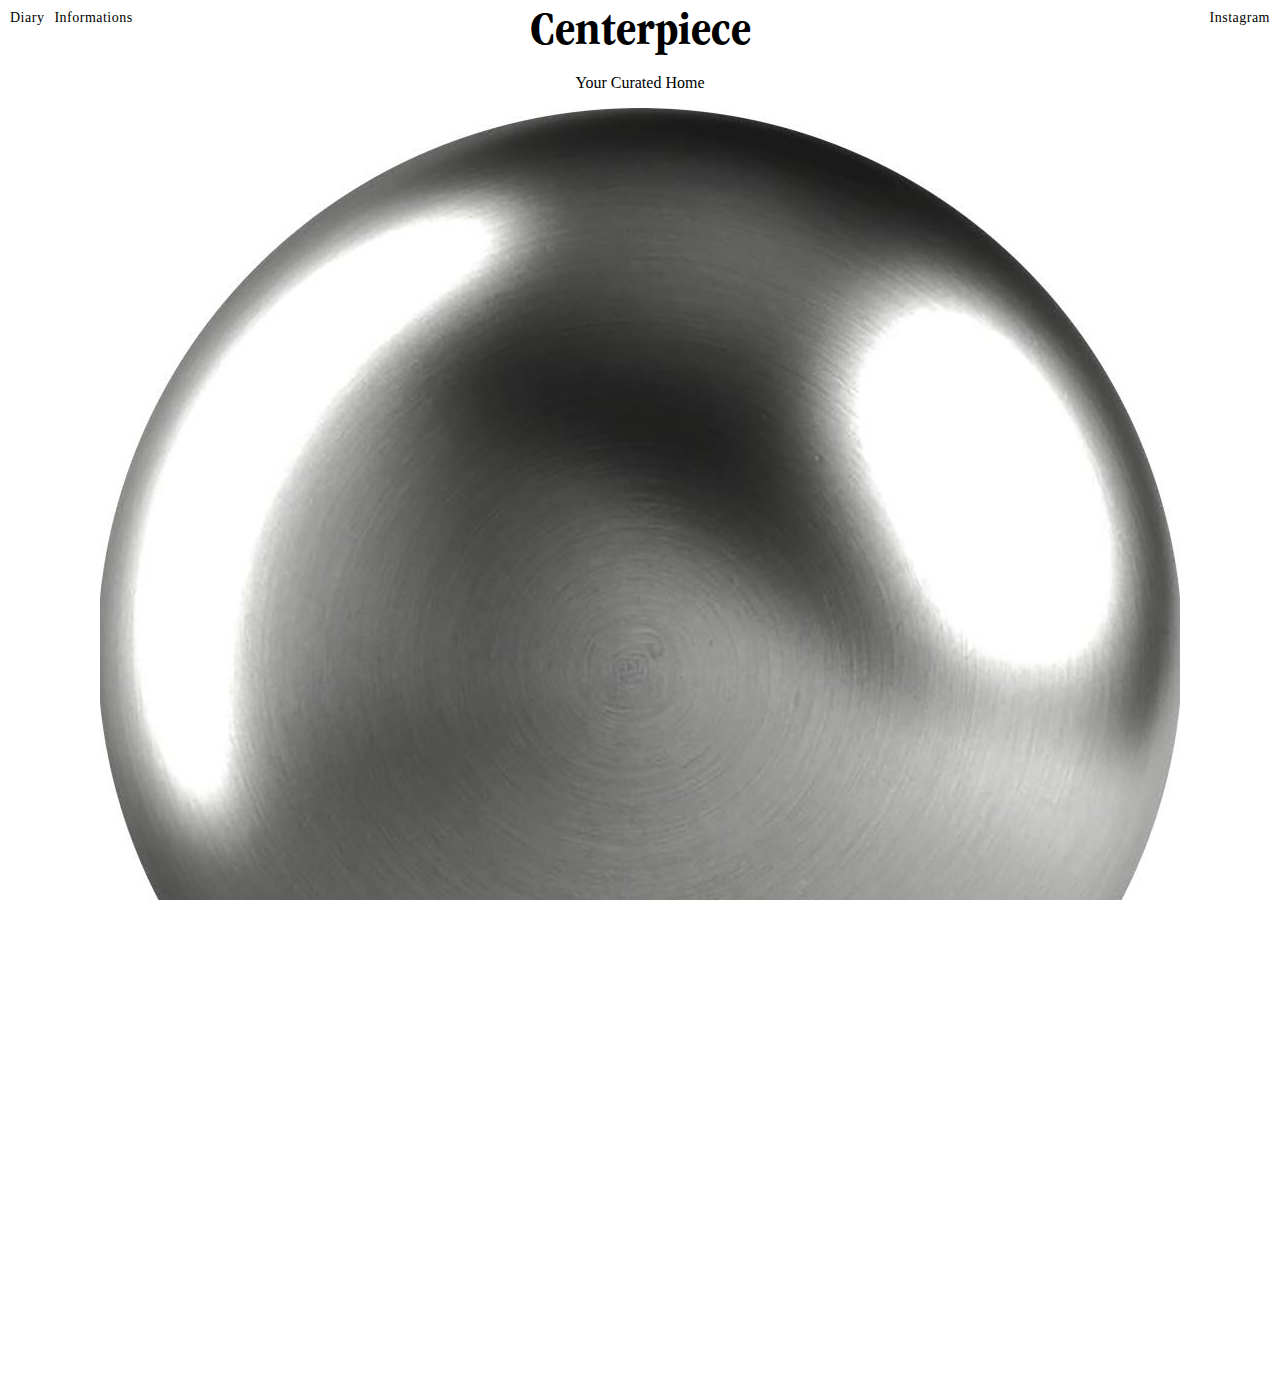
<file: index.html>
<!DOCTYPE html>
<html lang="en">
  <head>
    <meta charset="UTF-8">
    <meta name="viewport" content="width=device-width, initial-scale=1.0">
    <title>Centerpiece</title>
    <link rel="stylesheet" href="style.css">
    <link rel="icon" href="images/logo.jpg">
  </head>
  <body>

    <header>
        <div class="header-menu">
            <a href="pages/dairy.html">Diary</a>
            <a href="pages/informations.html">Informations</a>
        </div>
        
        <h1><a href="index.html">Centerpiece</a></h1>
        <p>Your Curated Home</p>
        
        <div class="header-links">
            <a href="https://www.instagram.com/centerpiece___/" target="_blank">Instagram</a>
        </div>
    </header> 
    


    <main>
        <img class="logo-img" src="images/logo.jpg" alt="Chrome circle">
              
        <form class="newsletter" id="newsletter-form" action="https://formspree.io/f/xldogjbb" method="POST">
            <input type="email" name="email" id="email-input" placeholder="Enter your email" required>
            <button type="submit">Subscribe</button>
        </form>
 
        <p class="legal">Subscribe for exclusive updates on events and collaborations.<br> 
                By subscribing to the newsletter, you are agreeing to our privacy policy.</p>


        <p class="success-message" id="success-message">You're in.</p>
        <p class="error-message" id="error-message">Something went wrong.</p>
    </main>

    <footer>
        <p>© 2025 Centerpiece. All Rights Reserved.</p>
    </footer>

    <script>
  const form = document.getElementById('newsletter-form');
  console.log("form is", form); // debug visuel

  form.addEventListener('submit', async function (e) {
    e.preventDefault();
    console.log("preventDefault ran");

    const data = new FormData(form);

    try {
      const res = await fetch(form.action, {
        method: 'POST',
        body: data,
        headers: { 'Accept': 'application/json' }
      });

      console.log("res status", res.status);

      if (res.ok) {
        document.getElementById('success-message').style.display = 'block';
        document.getElementById('error-message').style.display = 'none';
        form.reset();
      } else {
        document.getElementById('success-message').style.display = 'none';
        document.getElementById('error-message').style.display = 'block';
      }
    } catch (err) {
      console.log("fetch error", err);
      document.getElementById('success-message').style.display = 'none';
      document.getElementById('error-message').style.display = 'block';
    }
  });
</script>

  </body>
</html>
</file>
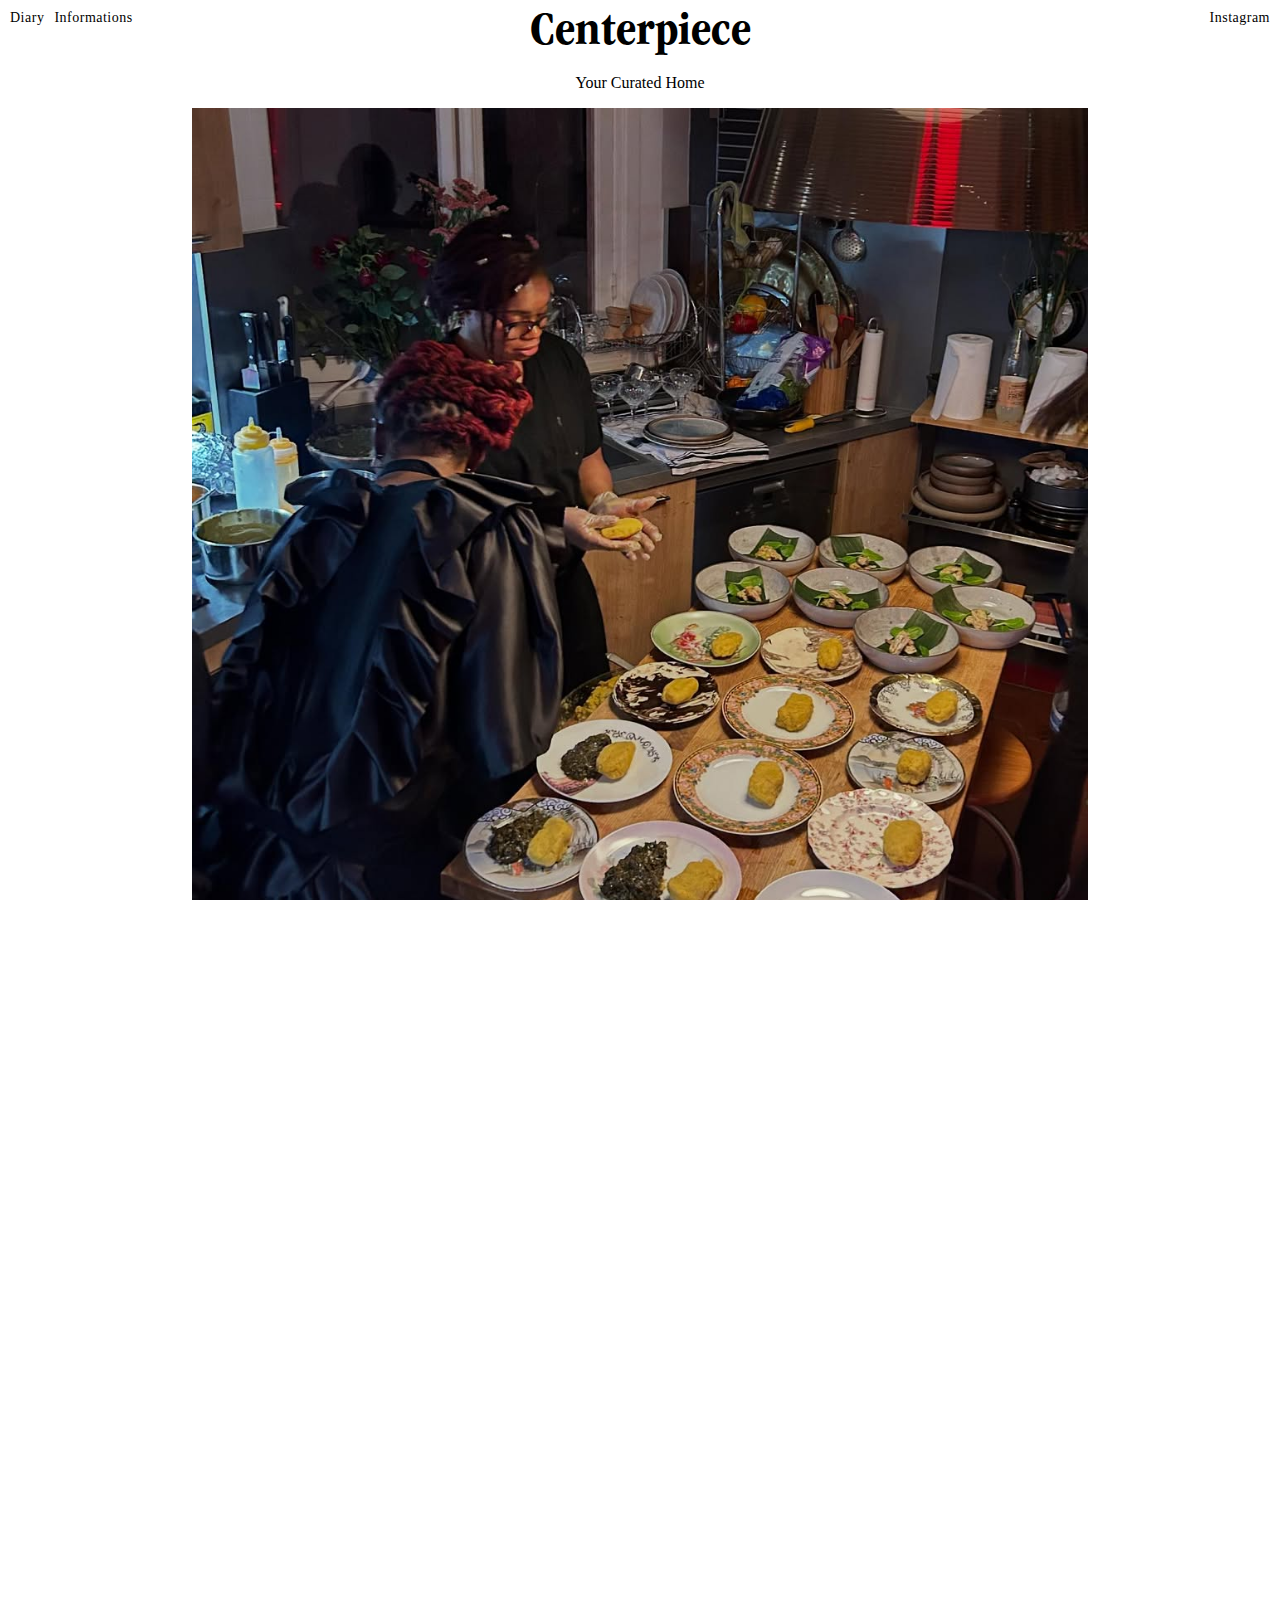
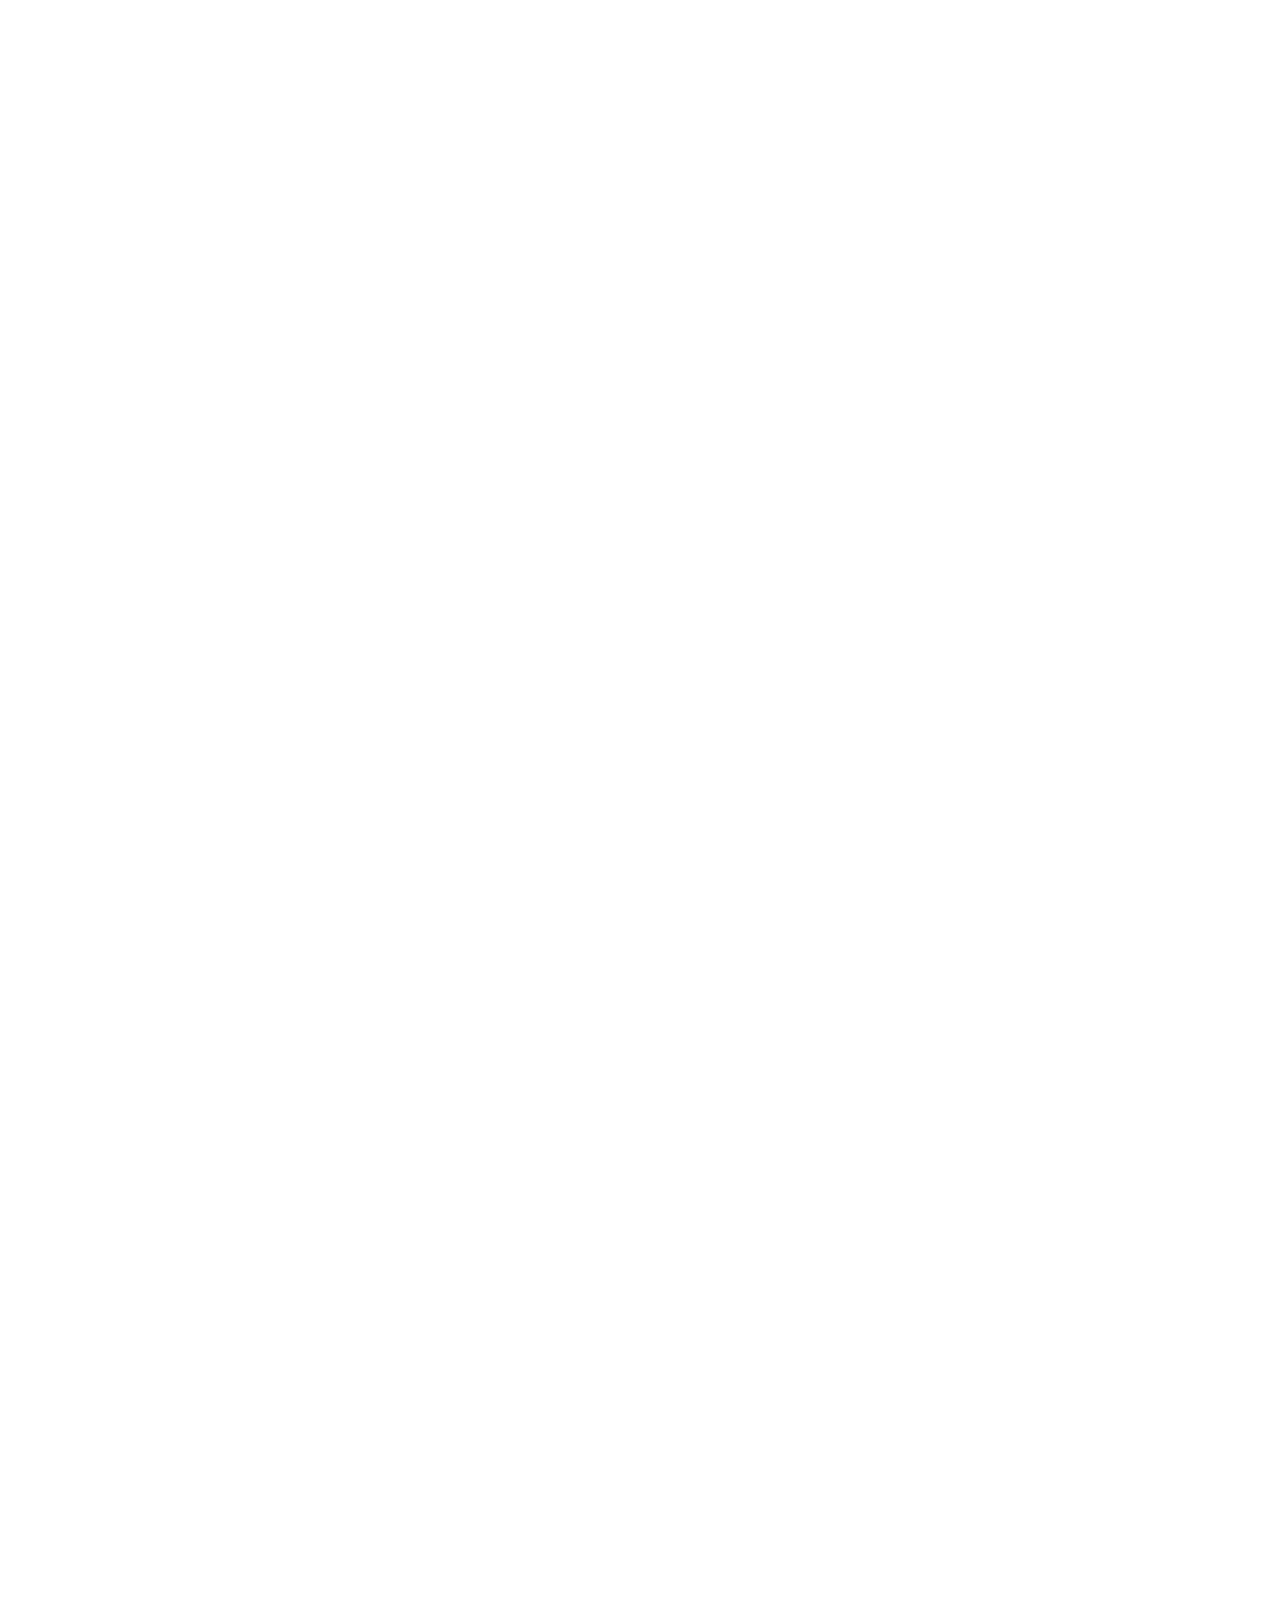
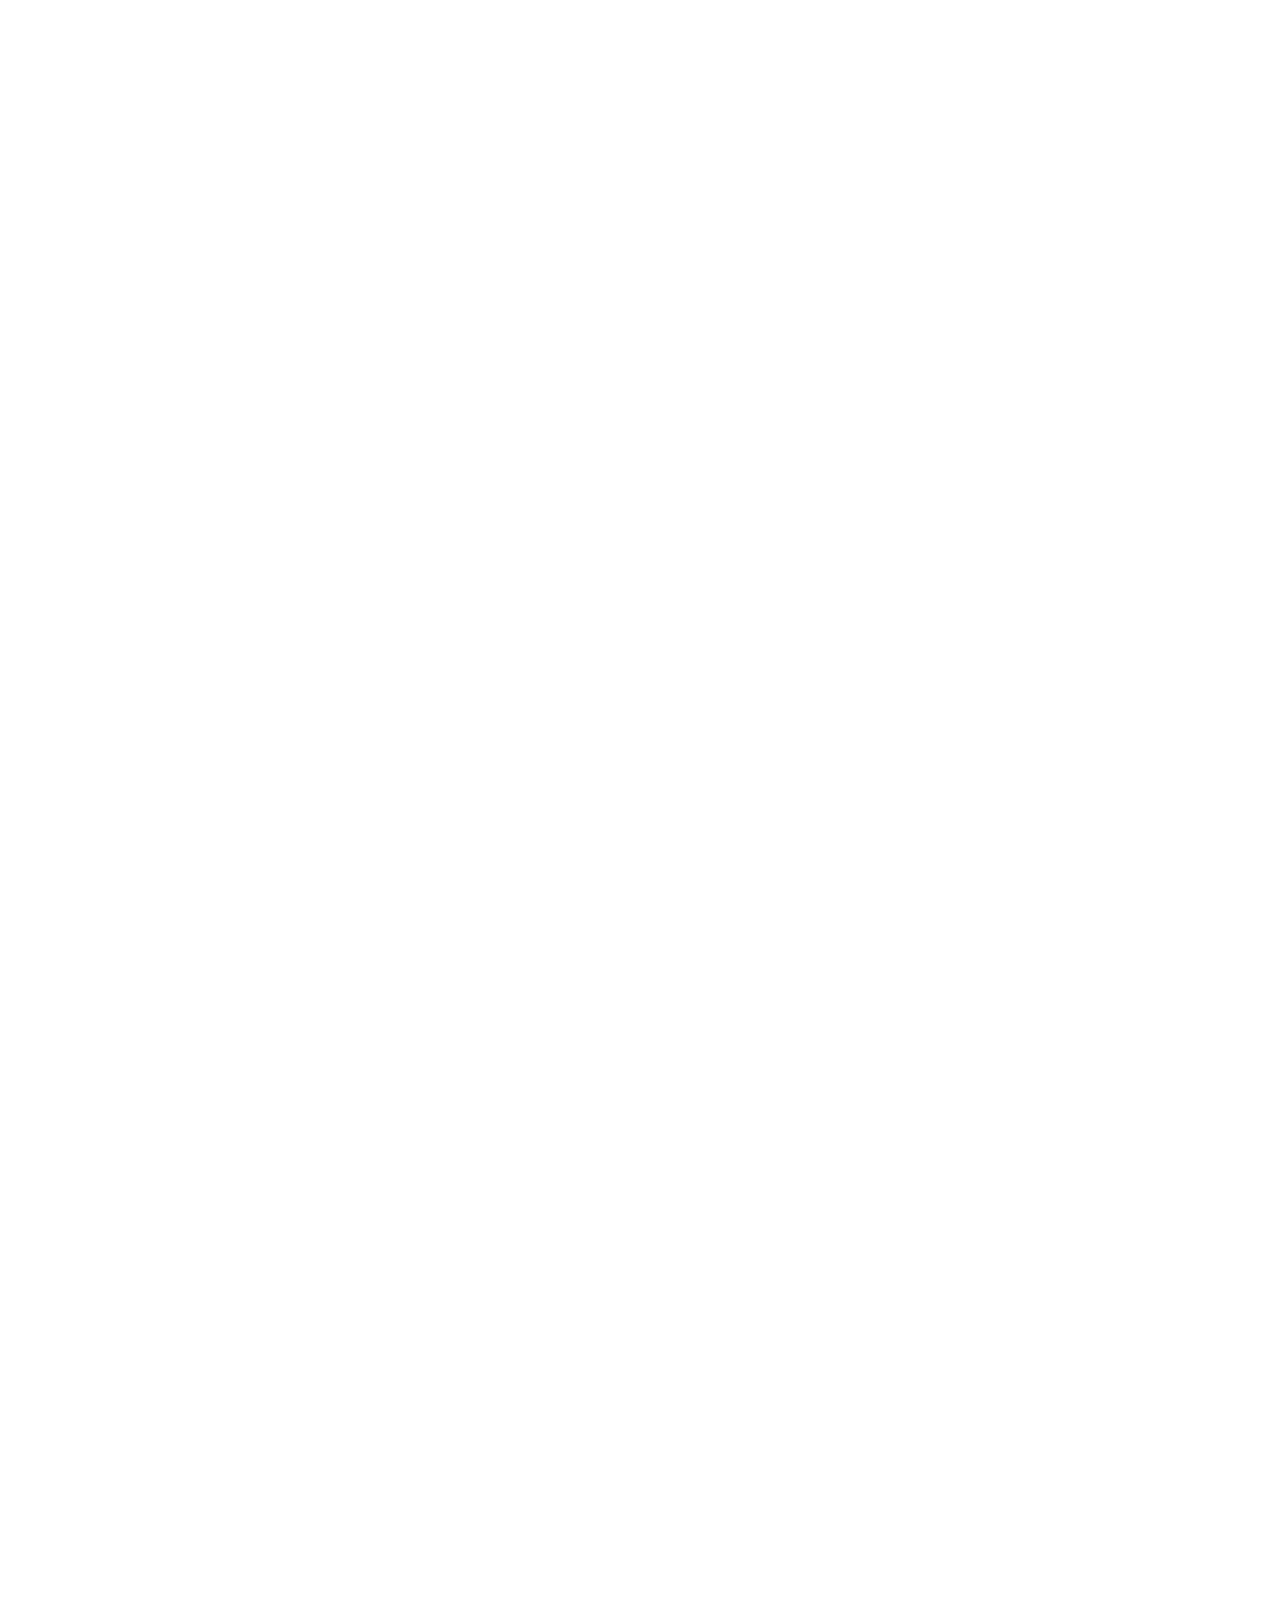
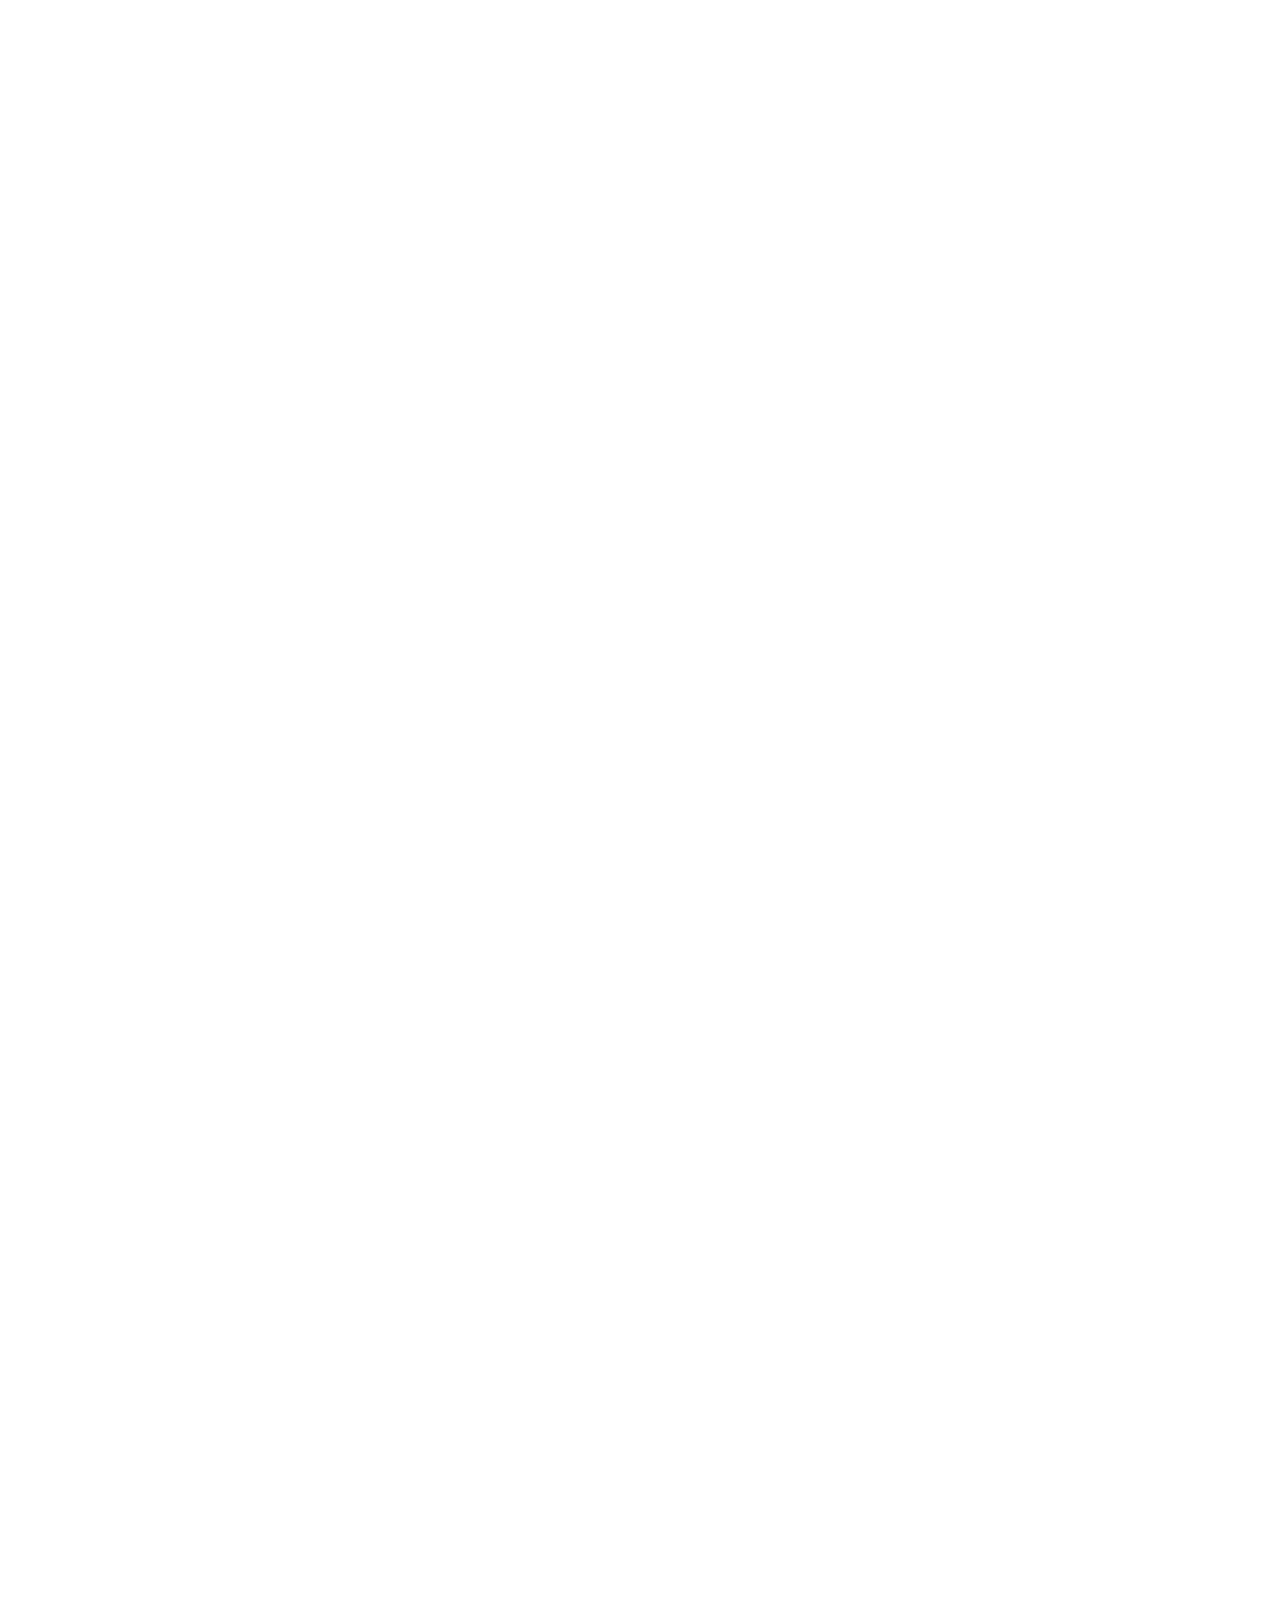
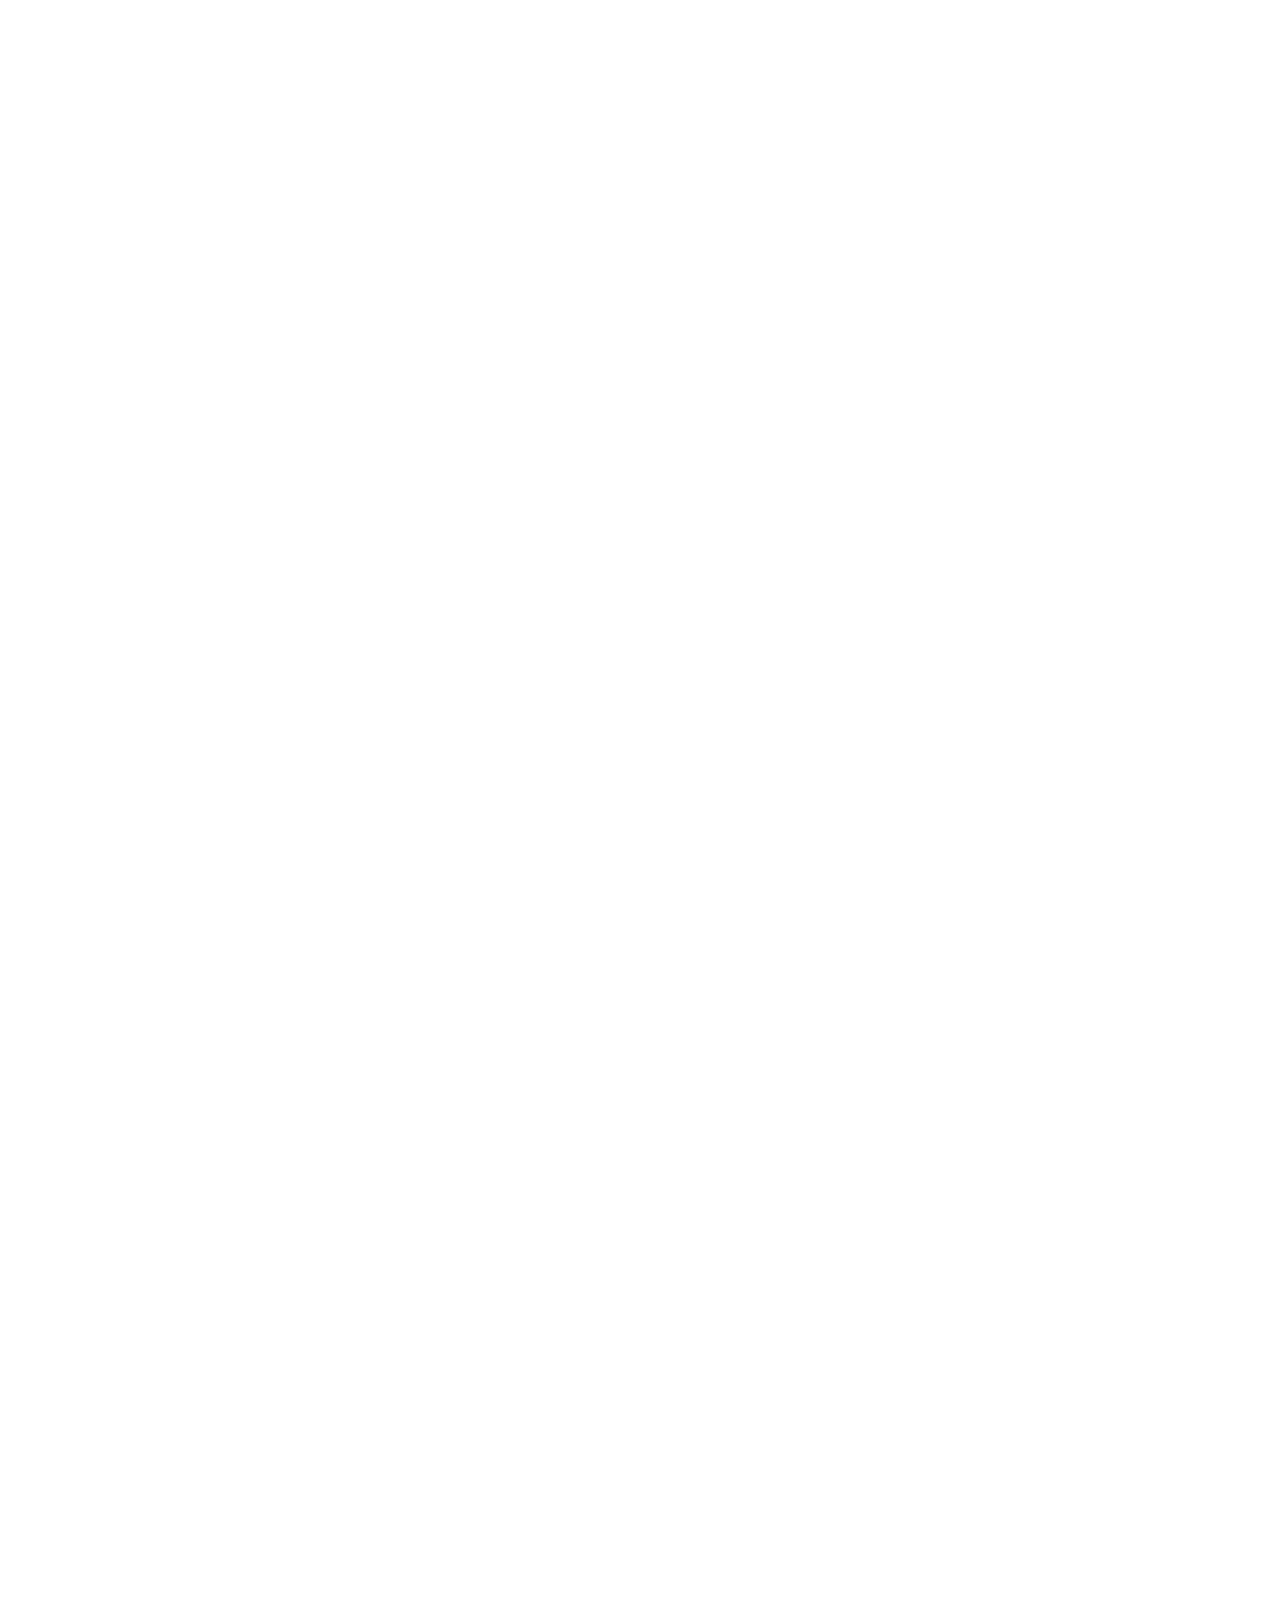
<file: pages/dairy.html>
<!DOCTYPE html>
<html lang="en">
  <head>
    <meta charset="UTF-8">
    <meta name="viewport" content="width=device-width, initial-scale=1.0">
    <title>Dairy - Centerpiece</title>
    <link rel="stylesheet" href="../style.css">
    <link rel="icon" href="../images/logo.jpg">
  </head>
  <body>

    <header>
        <div class="header-menu">
            <a href="dairy.html">Diary</a>
            <a href="informations.html">Informations</a>
        </div>
        
        <h1><a href="../index.html">Centerpiece</a></h1>
        <p class="tagline">Your Curated Home</p>
        
        <div class="header-links">
            <a href="https://www.instagram.com/centerpiece___/" target="_blank">Instagram</a>
        </div>
    </header>

    <main>
      <div class="diary-photo">
        <img src="../images/1.jpg">
        <img src="../images/3.jpg">
        <img src="../images/4.jpg">
        <img src="../images/5.jpg">
        <img src="../images/6.jpg">
        <img src="../images/7.jpg">
        <img src="../images/8.jpg">
        <img src="../images/9.jpg">
        <img src="../images/10.jpg">
        <img src="../images/11.jpg">
      </div>
        
    </main>

    <footer>
        <p>© 2025 Centerpiece. All Rights Reserved.</p>
    </footer>

  </body>
</html>
</file>
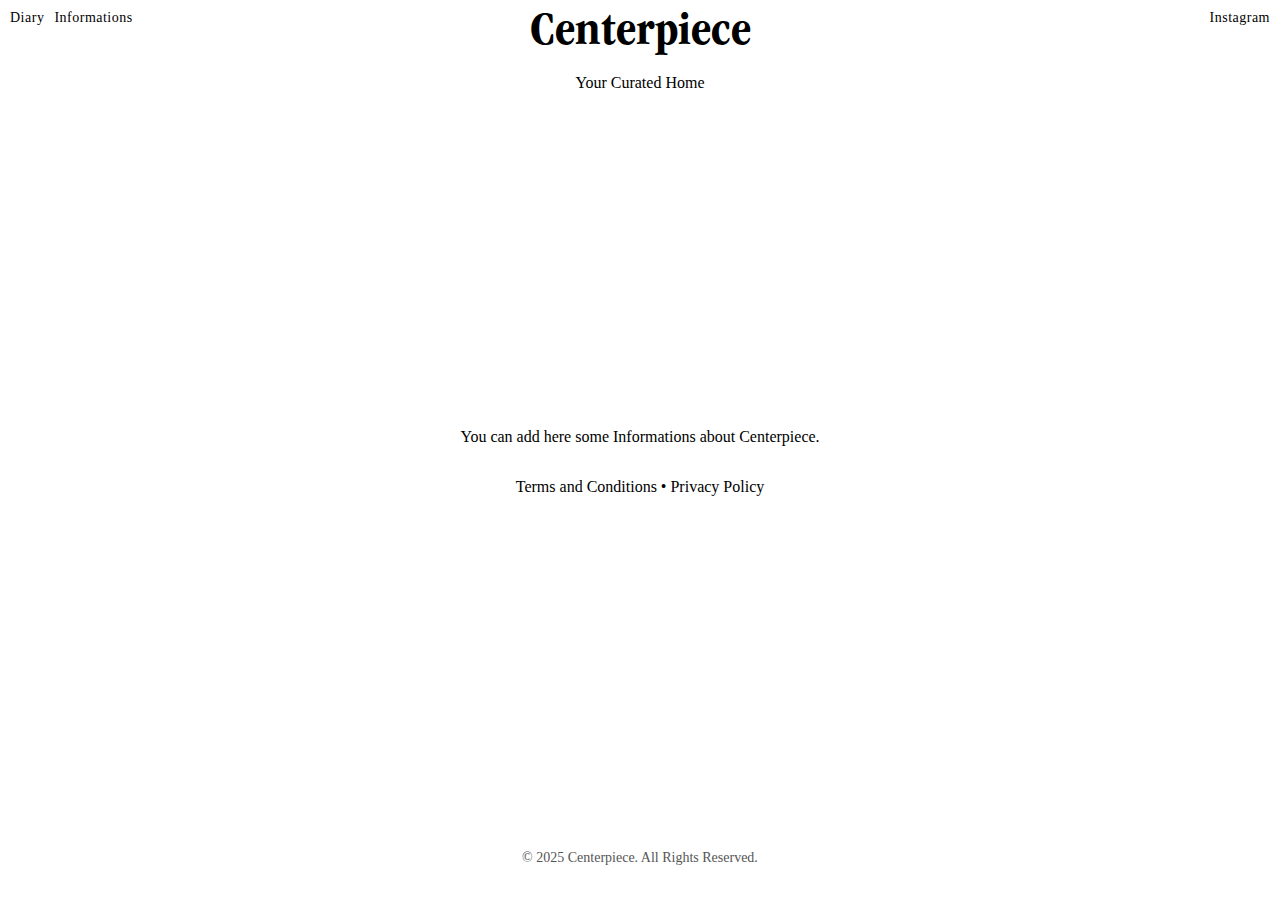
<file: pages/informations.html>
<!DOCTYPE html>
<html lang="en">
  <head>
    <meta charset="UTF-8">
    <meta name="viewport" content="width=device-width, initial-scale=1.0">
    <title>Informations - Centerpiece</title>
    <link rel="stylesheet" href="../style.css">
    <link rel="icon" href="../images/logo.jpg">
  </head>
  <body>

    <header>
        <div class="header-menu">
            <a href="dairy.html">Diary</a>
            <a href="informations.html">Informations</a>
        </div>
        
        <h1><a href="../index.html">Centerpiece</a></h1>
        <p class="tagline">Your Curated Home</p>
        
        <div class="header-links">
            <a href="https://www.instagram.com/centerpiece___/" target="_blank">Instagram</a>
        </div>
    </header>


    <main>
        <p>You can add here some Informations about Centerpiece.</p>
        <p> Terms and Conditions • Privacy Policy</p>
    </main>
    
    <footer>
        <p>© 2025 Centerpiece. All Rights Reserved.</p>
    </footer>

  </body>
</html>
</file>
<file: style.css>
@font-face {
  font-family: 'ITCGaramondBoldNarrow';
  src: url('fonts/ITC_Garamond_Std_Bold_Narrow.otf') format('opentype');
  font-weight: bold;
  font-style: normal;
}

html, body {
  height: 100%;          /* la page prend toute la hauteur de la fenêtre */
  margin: 0;
  padding: 0;
  text-align: center;
  overflow-x: hidden; /* évite aussi le scroll horizontal */

}

body {
    display: flex;
    flex-direction: column;
    min-height: 100vh; /* garantit la hauteur totale */
}

.diary-photo {
  display: flex;
  flex-wrap: wrap;         /* permet aux images de passer à la ligne si besoin */
  justify-content: center;
  gap: 20px;
  width: 70%;
  margin: 0 auto;
}

.diary-photo img {
  max-width: 100%;
  height: auto;
  display: block;
}

footer {
  text-align: center;
  font-size: 14px;
  color: #555;
  padding: 20px 10px;
  margin-top: auto; /* pousse le footer en bas */
}

h1 a {
  text-decoration: none;  /* enlève le soulignement */
  color: inherit;         /* garde la couleur du h1 */
  cursor: pointer;        /* curseur clic */
}

header {
  position: relative;
  height: auto;              /* pas de hauteur fixe */
  padding-top: 10px;         /* petit espace au-dessus du titre */
  text-align: center;        /* centre le titre */
}

header h1 {
  font-family: 'ITCGaramondBoldNarrow', serif;
  font-size: 48px;
  line-height: 1;            /* resserre légèrement */
  margin: 0;
}

.header-links {
  position: absolute;
  top: 10px;                 /* colle le bloc en haut */
  right: 10px;               /* espace à droite */
  display: flex;
  flex-direction: column;
  align-items: flex-end;
  gap: 5px;
}

.header-links a {
  text-decoration: none;
  color: black;
  font-family: 'Times New Roman', serif;
  font-size: 14px;
  letter-spacing: 0.5px;
  transition: opacity 0.2s ease;
}

.header-links a:hover {
  opacity: 0.6;
}


.header-menu {
  position: absolute;
  top: 10px;                 /* colle le bloc en haut */
  left: 10px;               /* espace à droite */
  display: flex;

  align-items: flex-end;
  gap: 10px;
}

.header-menu a {
  text-decoration: none;
  color: black;
  font-family: 'Times New Roman', serif;
  font-size: 14px;
  letter-spacing: 0.5px;
  transition: opacity 0.2s ease;
}

.header-menu a:hover {
  opacity: 0.6;
}

.logo {
  width: 30%;
  margin-top: 20px;
  margin-bottom: 40px;
}


/* texte sous le formulaire */
.legal {
  font-family: 'Times New Roman', serif;
  font-size: 12px;
  line-height: 1.4;
  color: #777;
  max-width: 320px;
  margin: 20px auto 20px;
}


@media (max-width: 600px) {
  .diary-photo {
    width: 100%;
    flex-direction: column;   /* empile les images */
    align-items: center;      /* centre-les */
  }

  .diary-photo img {
    width: 100%;
    height: auto;
    margin-bottom: 20px;
  }

  header {
    padding-bottom: 0;
  } 
  
  header h1 {
    margin: 40px 0 0 8px;
    line-height: 1.1;
  }

  .tagline {
    margin-top: 10px;
    margin-bottom: 16px;;
  }

  .logo {
    display: block;
    width: 50%;
    margin-top: 0;
    margin-bottom: 20px;
  }

  .newsletter {
    margin-top: 0;
    margin-bottom: 24px;
  }

  .legal {
    margin-top: 0;
    margin-bottom: 24px;
  }

}

main {
  flex: 1;                          /* prend tout l’espace entre header et footer */
  display: flex;                    /* active le mode flex */
  flex-direction: column;           /* empile verticalement le contenu */
  align-items: center;              /* centre horizontalement */
  justify-content: center;          /* centre verticalement */
  text-align: center;
}



.newsletter {
  display: flex;
  align-items: center;
  justify-content: center; /* centre horizontalement */
  gap: 10px; /* espace entre le champ et le bouton */
}

/* Le champ email */
.newsletter input {
  border: none;
  border-bottom: 1px solid #ccc; /* ligne fine en bas */
  background: transparent;
  padding: 10px 0;
  font-family: 'Times New Roman', serif;
  font-size: 14px;
  outline: none;
  color: black;
  width: 180px;
  text-align: left;
}

/* Le bouton "Subscribe" */
.newsletter button {
  border: none;
  background: none;
  color: black;
  font-family: 'Times New Roman', serif;
  font-size: 14px;
  cursor: pointer;
  position: relative;
  padding-left: 5px; /* espace pour le point */
}



/* Effet hover léger */
.newsletter button:hover {
  opacity: 0.7;
}



p {
    font-family: 'Times New Roman';
}



/* messages de feedback */
.success-message,
.error-message {
  font-family: 'Times New Roman', serif;
  font-size: 13px;
  line-height: 1.4;
  margin: 0;
  display: none; /* cachés par défaut */
}

.success-message {
  color: black;
}

.error-message {
  color: #b00000;
}
</file>
